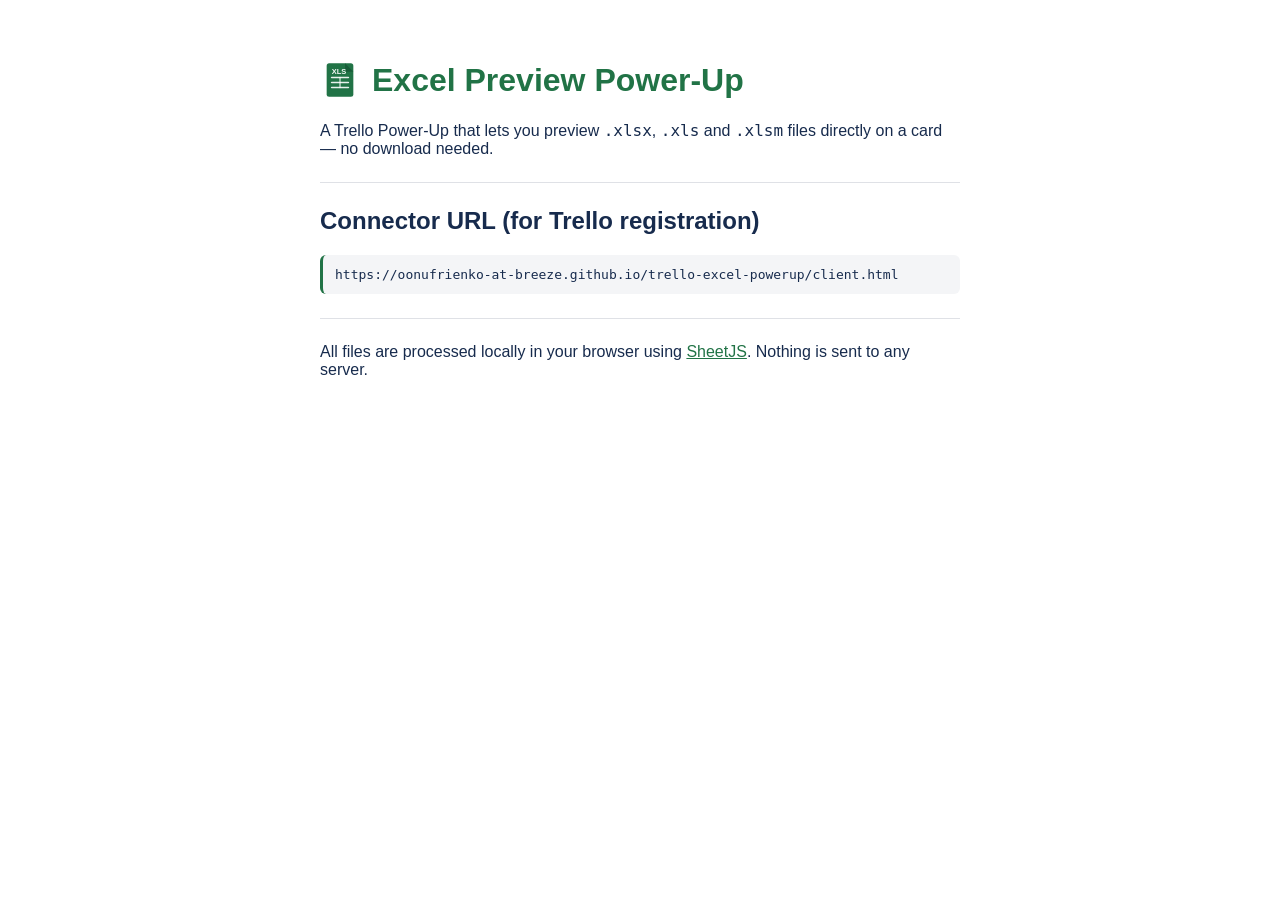
<file: index.html>
<!DOCTYPE html>
<html lang="en">
<head>
  <meta charset="UTF-8" />
  <title>Excel Preview Power-Up</title>
  <style>
    body { font-family: -apple-system, BlinkMacSystemFont, 'Segoe UI', Roboto, sans-serif;
           max-width: 640px; margin: 60px auto; padding: 0 24px; color: #172b4d; }
    h1   { color: #217346; display:flex; align-items:center; gap:12px; }
    pre  { background:#f4f5f7; padding:12px; border-radius:6px; font-size:13px;
           overflow:auto; border-left:3px solid #217346; }
    code { font-family: 'SFMono-Regular', Consolas, monospace; }
    a    { color: #217346; }
    hr   { border:none; border-top:1px solid #dfe1e6; margin:24px 0; }
  </style>
</head>
<body>
  <h1>
    <img src="icons/icon.svg" width="40" height="40" alt="" />
    Excel Preview Power-Up
  </h1>
  <p>A Trello Power-Up that lets you preview <code>.xlsx</code>, <code>.xls</code> and <code>.xlsm</code> files directly on a card — no download needed.</p>
  <hr />
  <h2>Connector URL (for Trello registration)</h2>
  <pre><code>https://oonufrienko-at-breeze.github.io/trello-excel-powerup/client.html</code></pre>
  <hr />
  <p>All files are processed locally in your browser using <a href="https://sheetjs.com/" target="_blank">SheetJS</a>. Nothing is sent to any server.</p>
</body>
</html>
</file>
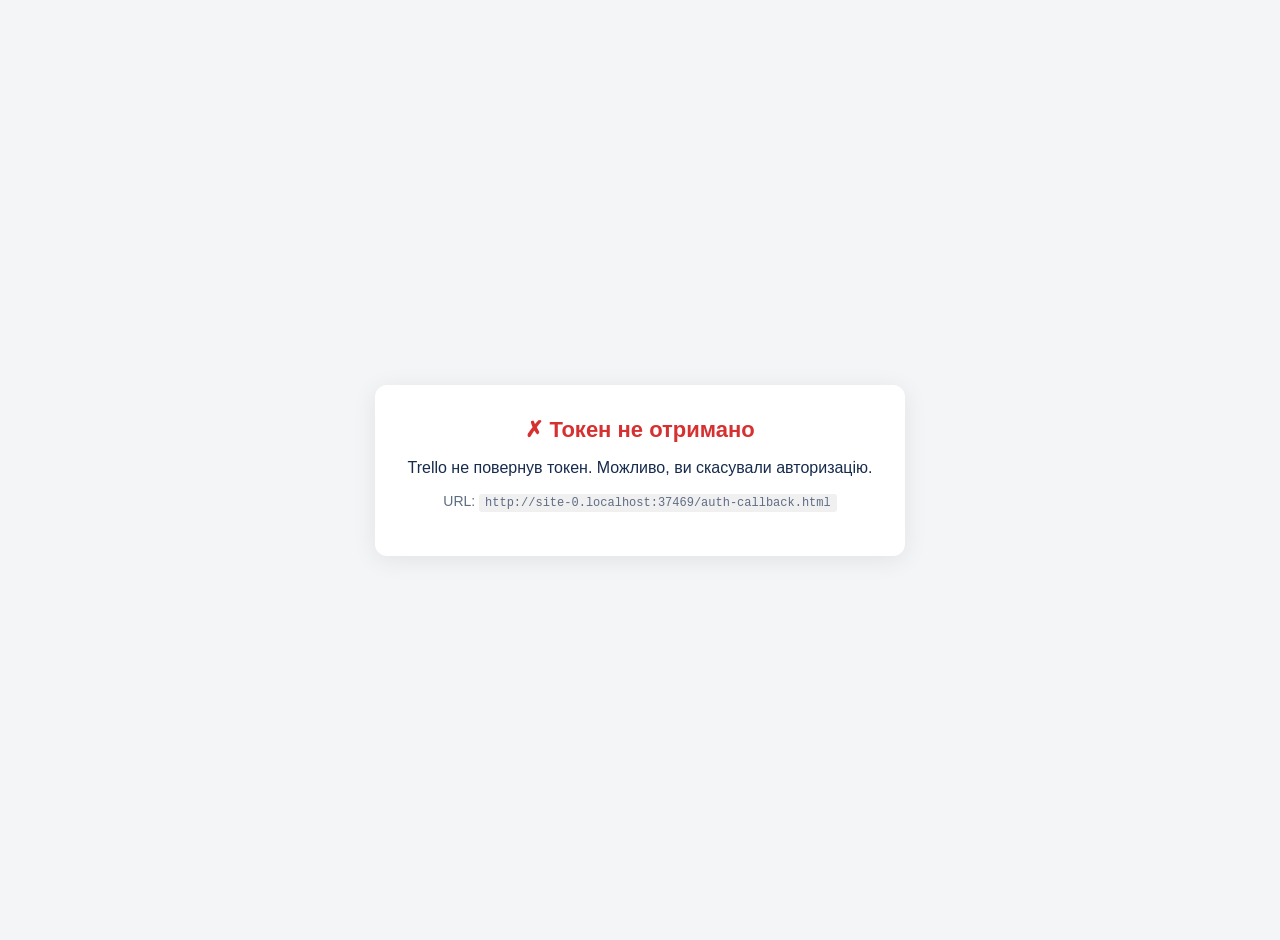
<file: auth-callback.html>
<!DOCTYPE html>
<html lang="uk">
<head>
<meta charset="UTF-8">
<title>Trello Auth — Excel Preview</title>
<style>
  body {
    font-family: -apple-system, BlinkMacSystemFont, "Segoe UI", Roboto, sans-serif;
    background: #f4f5f7;
    color: #172b4d;
    display: flex;
    align-items: center;
    justify-content: center;
    height: 100vh;
    margin: 0;
    text-align: center;
    padding: 20px;
  }
  .box {
    max-width: 480px;
    background: #fff;
    border-radius: 12px;
    padding: 32px;
    box-shadow: 0 4px 24px rgba(0,0,0,0.08);
  }
  h1 { color: #1D6F42; margin-top: 0; font-size: 22px; }
  .ok  { color: #1D6F42; }
  .err { color: #d63031; }
  code { background: #f0f0f0; padding: 2px 6px; border-radius: 3px; font-size: 12px; word-break: break-all; }
  .hint { color: #5e6c84; font-size: 14px; margin-top: 16px; }
</style>
</head>
<body>
<div class="box">
  <h1 id="title">Обробка авторизації...</h1>
  <p id="msg">Зачекайте секунду.</p>
  <p class="hint" id="hint"></p>
</div>
<script>
(function() {
  // Trello передає токен у URL fragment (hash) як "#token=..."
  var hash = window.location.hash || '';
  var token = '';
  // Trello-токени бувають різних форматів: довгий hex (40+) або
  // сучасний ATTA-префікс з буквами+цифрами (~64–80 чар)
  var m = hash.match(/[#&]token=([A-Za-z0-9_\-]+)/);
  if (m) token = m[1];

  var titleEl = document.getElementById('title');
  var msgEl   = document.getElementById('msg');
  var hintEl  = document.getElementById('hint');

  if (token) {
    var lsOk = false, lsErr = '';
    try {
      // Зберігаємо у localStorage (працює, якщо debug-сторінку відкривають напряму).
      // ВАЖЛИВО: всередині Trello iframe Chrome використовує partitioned storage,
      // тож цей localStorage НЕ читатиметься з section.html (інший partition).
      // Тому додатково передаємо токен назад через postMessage та через BroadcastChannel.
      localStorage.setItem('trelloExcelPreview_userToken', token);
      localStorage.setItem('trelloExcelPreview_userTokenAt', String(Date.now()));
      lsOk = true;
    } catch(e) { lsErr = e.message; }

    // 1) postMessage до opener (вкладка-відкривач — section iframe всередині Trello)
    try {
      if (window.opener && !window.opener.closed) {
        window.opener.postMessage({
          type: 'trelloExcelPreview:token',
          token: token,
          at: Date.now()
        }, '*');
      }
    } catch(_) {}

    // 2) BroadcastChannel — працює між вкладками одного origin (для debug-сторінки)
    try {
      var bc = new BroadcastChannel('trelloExcelPreview');
      bc.postMessage({ type: 'token', token: token, at: Date.now() });
      setTimeout(function() { try { bc.close(); } catch(_){} }, 500);
    } catch(_) {}

    titleEl.className = 'ok';
    titleEl.textContent = '✓ Авторизацію виконано';
    msgEl.innerHTML = 'Токен збережено. Поверніться на Trello-картку та натисніть кнопку <b>Excel Preview</b>.';
    hintEl.textContent = 'Цю вкладку можна закрити.' + (lsOk ? '' : ' (LS: ' + lsErr + ')');
    // Спробуємо самозакритися
    setTimeout(function() {
      try { window.close(); } catch(e) {}
    }, 1500);
  } else {
    titleEl.className = 'err';
    titleEl.textContent = '✗ Токен не отримано';
    msgEl.textContent = 'Trello не повернув токен. Можливо, ви скасували авторизацію.';
    hintEl.innerHTML = 'URL: <code>' + (window.location.href.slice(0, 200)) + '</code>';
  }
})();
</script>
</body>
</html>
</file>
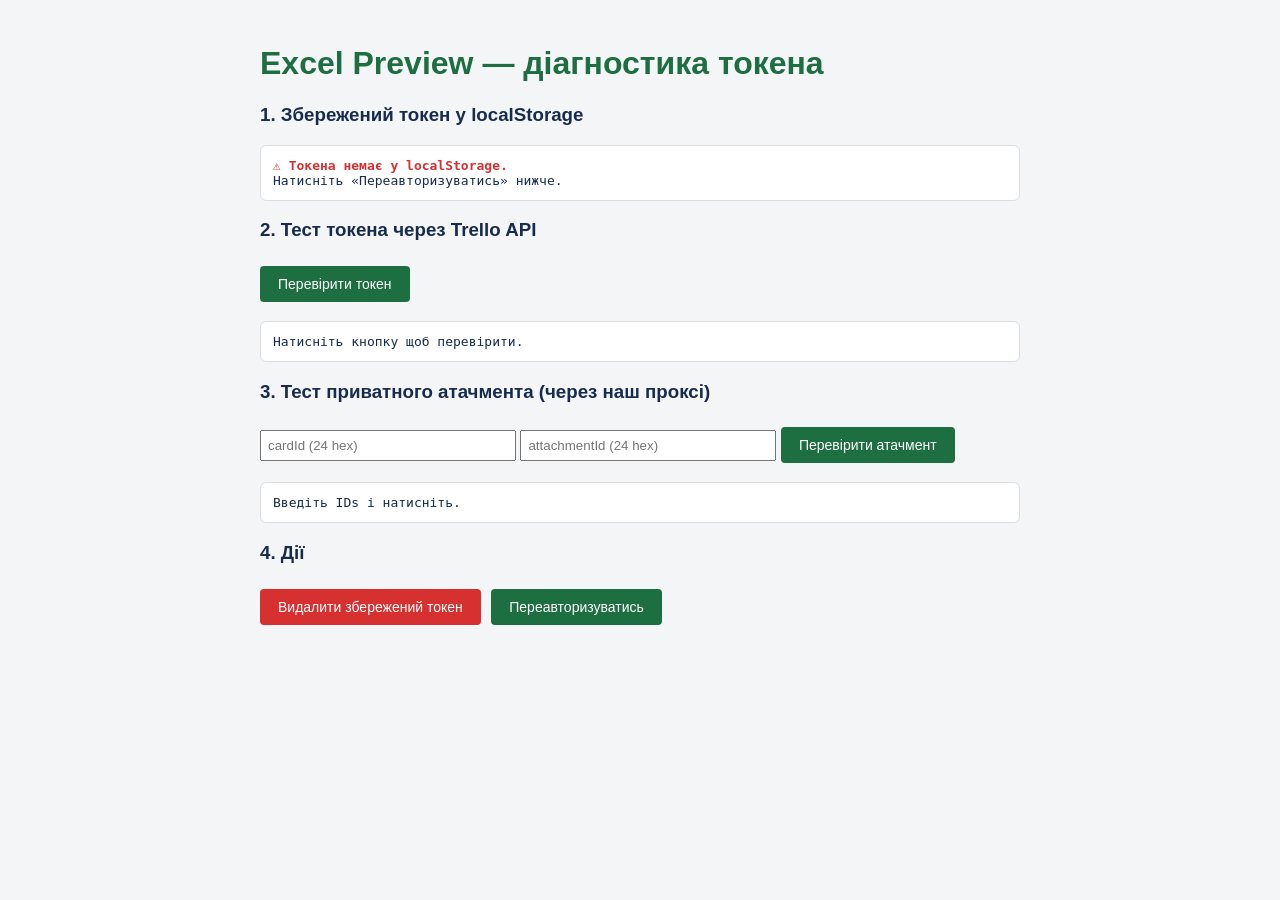
<file: debug-token.html>
<!DOCTYPE html>
<html lang="uk">
<head>
<meta charset="UTF-8">
<title>Debug Token — Excel Preview</title>
<style>
  body {
    font-family: -apple-system, BlinkMacSystemFont, "Segoe UI", Roboto, sans-serif;
    background: #f4f5f7;
    color: #172b4d;
    padding: 24px;
    max-width: 760px;
    margin: 0 auto;
  }
  h1 { color: #1D6F42; }
  pre {
    background: #fff;
    border: 1px solid #ddd;
    border-radius: 6px;
    padding: 12px;
    overflow-wrap: break-word;
    white-space: pre-wrap;
    font-size: 13px;
  }
  .ok { color: #1D6F42; font-weight: bold; }
  .err { color: #d63031; font-weight: bold; }
  button {
    background: #1D6F42;
    color: #fff;
    border: 0;
    padding: 10px 18px;
    border-radius: 4px;
    cursor: pointer;
    font-size: 14px;
    margin: 6px 6px 6px 0;
  }
  button.danger { background: #d63031; }
  button:disabled { opacity: 0.5; }
</style>
</head>
<body>
<h1>Excel Preview — діагностика токена</h1>

<h3>1. Збережений токен у localStorage</h3>
<pre id="token-info">Завантаження...</pre>

<h3>2. Тест токена через Trello API</h3>
<button id="btn-test">Перевірити токен</button>
<pre id="api-info">Натисніть кнопку щоб перевірити.</pre>

<h3>3. Тест приватного атачмента (через наш проксі)</h3>
<input id="card-id" placeholder="cardId (24 hex)" style="width:240px; padding:6px;">
<input id="att-id"  placeholder="attachmentId (24 hex)" style="width:240px; padding:6px;">
<button id="btn-attach">Перевірити атачмент</button>
<pre id="attach-info">Введіть IDs і натисніть.</pre>

<h3>4. Дії</h3>
<button id="btn-clear" class="danger">Видалити збережений токен</button>
<button id="btn-reauth">Переавторизуватись</button>

<script>
(function() {
  var TOKEN_LS_KEY = 'trelloExcelPreview_userToken';
  var PROXY = 'https://trello-excel-viewer.vercel.app';
  var BASE  = 'https://oonufrienko-at-breeze.github.io/trello-excel-powerup';

  // 1) Show token state
  var infoEl = document.getElementById('token-info');
  var token = '';
  try { token = localStorage.getItem(TOKEN_LS_KEY) || ''; } catch(e) {}
  if (!token) {
    infoEl.innerHTML = '<span class="err">⚠ Токена немає у localStorage.</span>\n' +
                       'Натисніть «Переавторизуватись» нижче.';
  } else {
    var atTime = '';
    try { atTime = new Date(parseInt(localStorage.getItem(TOKEN_LS_KEY + 'At'), 10)).toLocaleString('uk'); } catch(_) {}
    var validShape = /^[A-Za-z0-9_\-]{40,}$/.test(token);
    infoEl.innerHTML =
      'Токен: <code>' + token.slice(0, 12) + '…' + token.slice(-8) + '</code>\n' +
      'Довжина: ' + token.length + '\n' +
      'Збережено: ' + (atTime || 'невідомо') + '\n' +
      (validShape
        ? '<span class="ok">✓ Формат правильний (alphanumeric, ≥40 символів)</span>'
        : '<span class="err">⚠ Формат пошкоджений — ' + (token.length < 40 ? 'надто короткий' : 'містить недопустимі символи') + '. Натисніть «Видалити» нижче, потім «Переавторизуватись».</span>');
  }

  // 2) Test Trello API directly
  document.getElementById('btn-test').addEventListener('click', function() {
    var apiEl = document.getElementById('api-info');
    if (!token) { apiEl.innerHTML = '<span class="err">Немає токена для тесту.</span>'; return; }
    apiEl.textContent = 'Запит до api.trello.com/1/members/me...';
    fetch(PROXY + '/api/config').then(function(r) { return r.json(); }).then(function(cfg) {
      var key = cfg.appKey;
      return fetch('https://api.trello.com/1/members/me?key=' + encodeURIComponent(key) +
                   '&token=' + encodeURIComponent(token)).then(function(r) {
        return r.text().then(function(body) {
          var pretty = '';
          try { pretty = JSON.stringify(JSON.parse(body), null, 2); } catch(_) { pretty = body; }
          apiEl.innerHTML = (r.ok
            ? '<span class="ok">✓ HTTP ' + r.status + ' — токен валідний</span>\n'
            : '<span class="err">✗ HTTP ' + r.status + ' — токен НЕ працює</span>\n') +
            'Body: ' + pretty.slice(0, 500);
        });
      });
    }).catch(function(e) {
      apiEl.innerHTML = '<span class="err">✗ Помилка fetch: ' + e.message + '</span>';
    });
  });

  // 3) Test attachment via proxy
  document.getElementById('btn-attach').addEventListener('click', function() {
    var cardId = document.getElementById('card-id').value.trim();
    var attId  = document.getElementById('att-id').value.trim();
    var el = document.getElementById('attach-info');
    if (!/^[a-f0-9]{24}$/i.test(cardId) || !/^[a-f0-9]{24}$/i.test(attId)) {
      el.innerHTML = '<span class="err">IDs мають бути 24-символьні hex.</span>';
      return;
    }
    if (!token) { el.innerHTML = '<span class="err">Немає токена.</span>'; return; }
    el.textContent = 'Запит до проксі...';
    var url = PROXY + '/api/attachment?cardId=' + cardId + '&attachmentId=' + attId +
              '&token=' + encodeURIComponent(token);
    fetch(url).then(function(r) {
      return r.text().then(function(body) {
        var pretty = body.slice(0, 500);
        try { pretty = JSON.stringify(JSON.parse(body), null, 2); } catch(_) {}
        var status = r.status;
        var contentType = r.headers.get('content-type') || '';
        el.innerHTML = (r.ok
          ? '<span class="ok">✓ HTTP ' + status + ' (' + contentType + ') — атачмент доступний</span>\n'
          : '<span class="err">✗ HTTP ' + status + '</span>\n') +
          'Body (перші 500 байт): ' + pretty.slice(0, 500);
      });
    }).catch(function(e) {
      el.innerHTML = '<span class="err">✗ Помилка: ' + e.message + '</span>';
    });
  });

  // 4) Clear token
  document.getElementById('btn-clear').addEventListener('click', function() {
    try { localStorage.removeItem(TOKEN_LS_KEY); localStorage.removeItem(TOKEN_LS_KEY + 'At'); } catch(_) {}
    location.reload();
  });

  // 5) Reauth via direct Trello link
  document.getElementById('btn-reauth').addEventListener('click', function() {
    fetch(PROXY + '/api/config').then(function(r) { return r.json(); }).then(function(cfg) {
      var url = 'https://trello.com/1/authorize' +
                '?expiration=never&scope=read&response_type=token' +
                '&name=' + encodeURIComponent('Excel Preview') +
                '&key=' + encodeURIComponent(cfg.appKey) +
                '&return_url=' + encodeURIComponent(BASE + '/auth-callback.html') +
                '&callback_method=fragment';
      window.open(url, '_blank');
    });
  });
})();
</script>
</body>
</html>
</file>
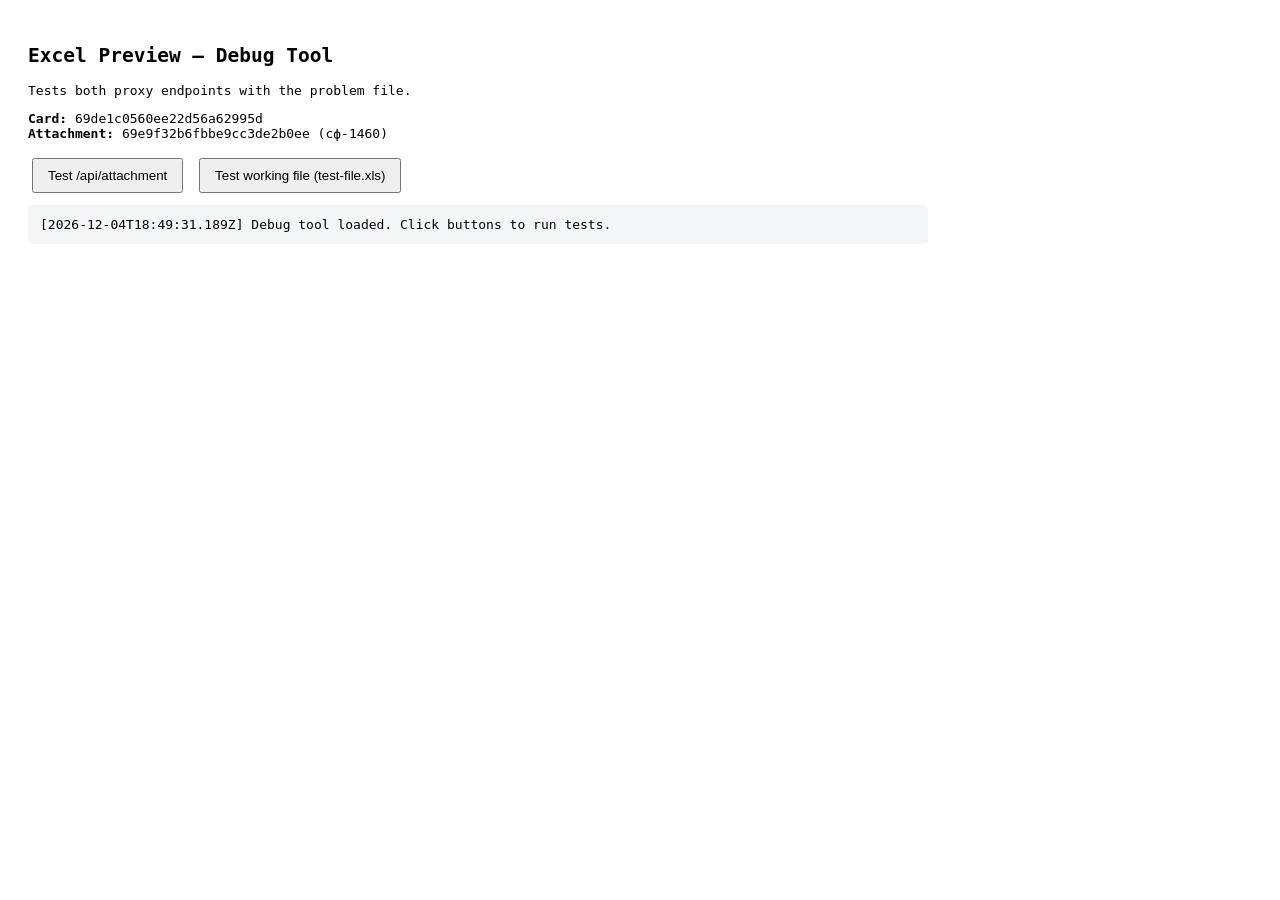
<file: debug.html>
<!DOCTYPE html>
<html>
<head>
  <title>Excel Preview Debug</title>
  <style>
    body { font-family: monospace; padding: 20px; max-width: 900px; }
    .log { background: #f4f5f7; padding: 12px; margin: 8px 0; border-radius: 4px; white-space: pre-wrap; word-break: break-all; }
    .ok { background: #e3fcef; }
    .err { background: #ffebe6; color: #c9372c; }
    button { padding: 8px 14px; margin: 4px; cursor: pointer; }
  </style>
</head>
<body>
  <h2>Excel Preview — Debug Tool</h2>
  <p>Tests both proxy endpoints with the problem file.</p>
  <p><b>Card:</b> 69de1c0560ee22d56a62995d<br><b>Attachment:</b> 69e9f32b6fbbe9cc3de2b0ee (сф-1460)</p>

  <button onclick="testAttachment()">Test /api/attachment</button>
  <button onclick="testWorking()">Test working file (test-file.xls)</button>

  <div id="out"></div>

  <script>
    var PROXY = 'https://trello-excel-viewer.vercel.app';
    var CARD = '69de1c0560ee22d56a62995d';
    var BROKEN = '69e9f32b6fbbe9cc3de2b0ee';
    var WORKING = '69de1c386946559860eb545d';

    function log(msg, cls) {
      var out = document.getElementById('out');
      var d = document.createElement('div');
      d.className = 'log ' + (cls || '');
      d.textContent = '[' + new Date().toISOString() + '] ' + msg;
      out.insertBefore(d, out.firstChild);
    }

    function test(attId, name) {
      log('→ Starting: ' + name + ' (id=' + attId + ')');
      var url = PROXY + '/api/attachment?cardId=' + CARD + '&attachmentId=' + attId;
      var t0 = Date.now();
      var xhr = new XMLHttpRequest();
      xhr.open('GET', url, true);
      xhr.responseType = 'arraybuffer';
      xhr.timeout = 45000;
      xhr.onload = function() {
        var dt = Date.now() - t0;
        if (xhr.status === 200) {
          log('✓ OK: ' + name + ' returned ' + xhr.response.byteLength + ' bytes in ' + dt + 'ms', 'ok');
        } else {
          var body = 'unparseable';
          try {
            body = new TextDecoder('utf-8').decode(new Uint8Array(xhr.response));
          } catch(e) {}
          log('✗ HTTP ' + xhr.status + ' in ' + dt + 'ms: ' + body, 'err');
        }
      };
      xhr.onerror = function() {
        log('✗ Network error for ' + name + ' after ' + (Date.now() - t0) + 'ms', 'err');
      };
      xhr.ontimeout = function() {
        log('✗ Timeout (45s) for ' + name, 'err');
      };
      xhr.send();
    }

    function testAttachment() { test(BROKEN, 'broken file (сф-1460)'); }
    function testWorking()    { test(WORKING, 'working file (test-file.xls)'); }

    log('Debug tool loaded. Click buttons to run tests.');
  </script>
</body>
</html>
</file>
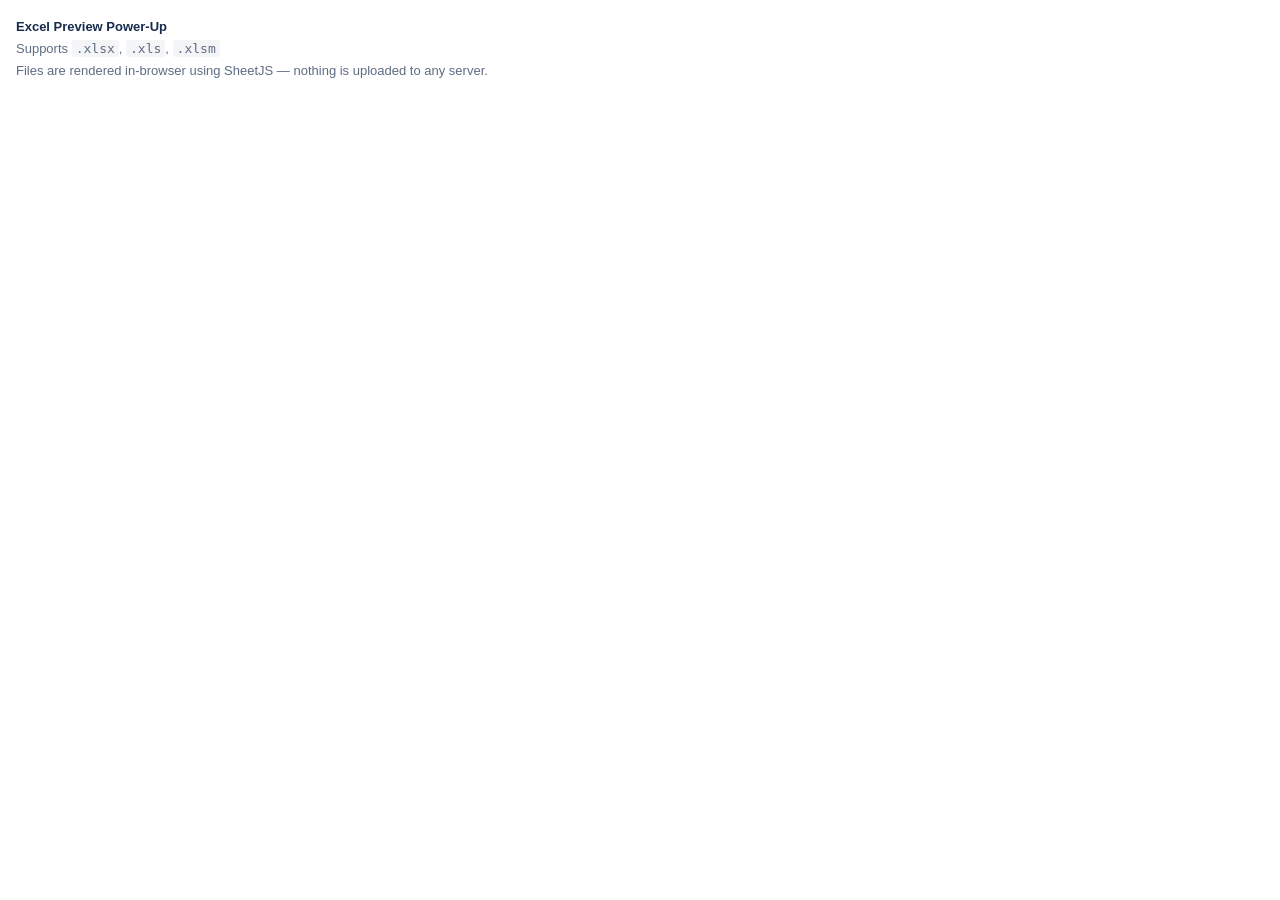
<file: settings.html>
<!DOCTYPE html>
<html lang="en">
<head>
  <meta charset="UTF-8" />
  <meta name="viewport" content="width=device-width, initial-scale=1.0" />
  <title>Excel Preview Settings</title>
  <link rel="stylesheet" href="styles.css" />
  <script src="https://p.trellocdn.com/power-up.min.js"></script>
</head>
<body class="settings-body">
  <p class="settings-info">
    <strong>Excel Preview Power-Up</strong><br />
    Supports <code>.xlsx</code>, <code>.xls</code>, <code>.xlsm</code><br />
    Files are rendered in-browser using SheetJS — nothing is uploaded to any server.
  </p>
  <script>
    TrelloPowerUp.iframe();
  </script>
</body>
</html>
</file>
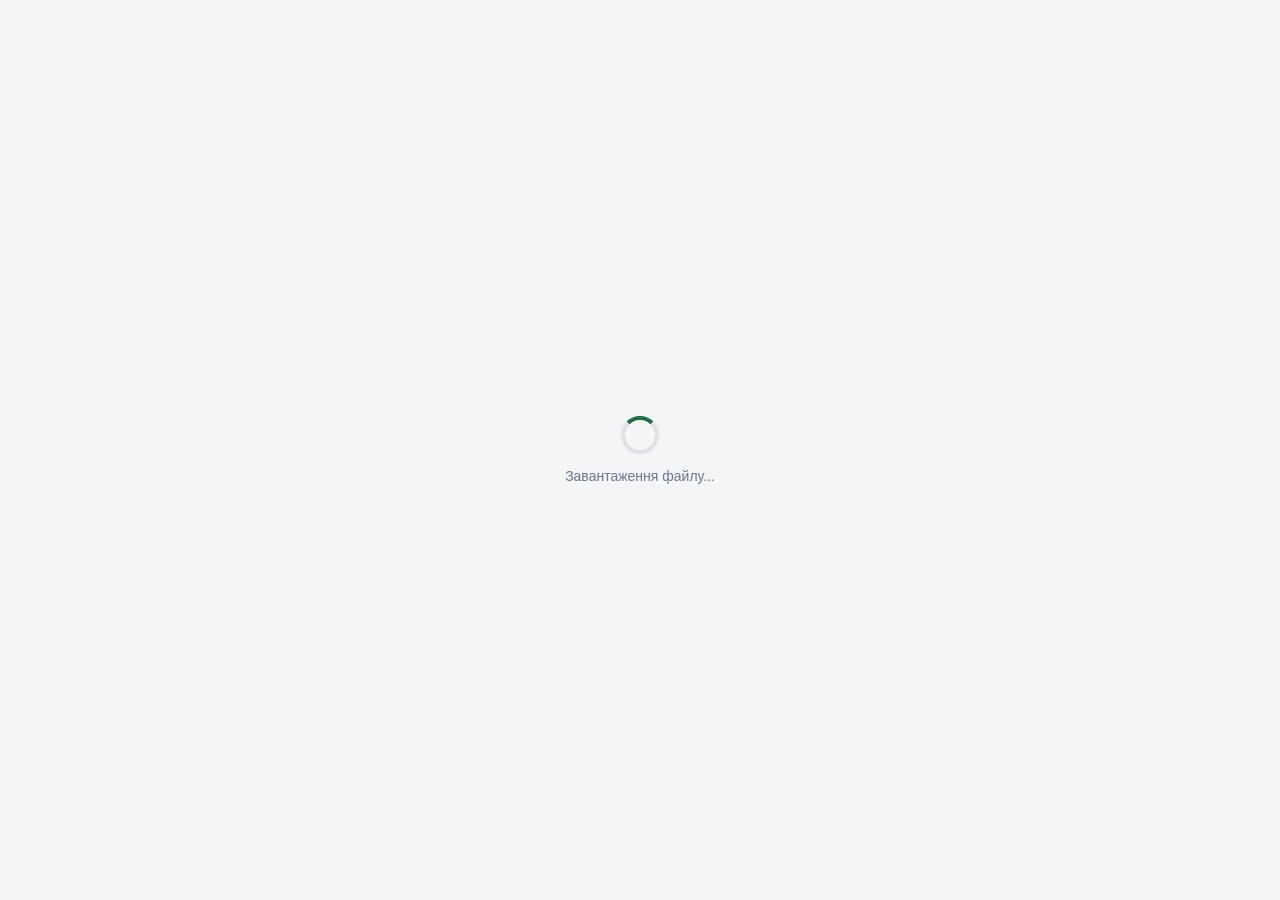
<file: viewer.html>
<!DOCTYPE html>
<html>
<head>
  <meta charset="utf-8">
  <title>Excel Preview</title>
  <script src="https://p.trellocdn.com/power-up.min.js"></script>
  <script src="https://cdn.sheetjs.com/xlsx-0.20.3/package/dist/xlsx.full.min.js"></script>
  <style>
    *, *::before, *::after { box-sizing: border-box; }

    /* Theme tokens — driven by Trello's data-color-mode attribute on <html>. */
    html[data-color-mode="light"], html:not([data-color-mode]) {
      --xp-bg:           #f4f5f7;
      --xp-toolbar-bg:   #ffffff;
      --xp-toolbar-bdr:  #dfe1e6;
      --xp-text:         #172b4d;
      --xp-text-subtle:  #6b778c;
      --xp-tab-bg:       #f0f1f4;
      --xp-tab-bdr:      #dfe1e6;
      --xp-tab-hover:    #e4e6ea;
      --xp-tab-text:     #5e6c84;
      --xp-cell-bg:      #ffffff;
      --xp-cell-bg-alt:  #fafbfc;
      --xp-cell-bg-hov:  #e8f5e9;
      --xp-cell-bdr:     #f0f1f4;
      --xp-shadow:       0 1px 3px rgba(0,0,0,.08);
    }
    html[data-color-mode="dark"] {
      --xp-bg:           #1d2125;
      --xp-toolbar-bg:   #22272b;
      --xp-toolbar-bdr:  #2c333a;
      --xp-text:         #b6c2cf;
      --xp-text-subtle:  #8c9bab;
      --xp-tab-bg:       #2c333a;
      --xp-tab-bdr:      #38414a;
      --xp-tab-hover:    #38414a;
      --xp-tab-text:     #b6c2cf;
      --xp-cell-bg:      #22272b;
      --xp-cell-bg-alt:  #1d2125;
      --xp-cell-bg-hov:  rgba(29,111,66,0.18);
      --xp-cell-bdr:     #2c333a;
      --xp-shadow:       0 1px 3px rgba(0,0,0,.4);
    }

    html, body { margin: 0; padding: 0; height: 100%; overflow: hidden;
      font-family: -apple-system, BlinkMacSystemFont, 'Segoe UI', Roboto, 'Helvetica Neue', sans-serif;
      background: var(--xp-bg);
      color: var(--xp-text);
    }

    .app { display: flex; flex-direction: column; height: 100%; }

    /* Toolbar */
    .toolbar {
      display: flex; align-items: center; gap: 10px; flex-shrink: 0;
      padding: 9px 14px; background: var(--xp-toolbar-bg);
      border-bottom: 1px solid var(--xp-toolbar-bdr); min-height: 46px;
    }
    .file-info { display: flex; align-items: center; gap: 8px; margin-right: auto; min-width: 0; }
    .file-icon { width: 22px; height: 22px; flex-shrink: 0; }
    .file-name { font-size: 14px; font-weight: 600; color: var(--xp-text); overflow: hidden; text-overflow: ellipsis; white-space: nowrap; }
    .file-size { font-size: 12px; color: var(--xp-text-subtle); flex-shrink: 0; }

    /* Sheet tabs */
    .sheet-tabs { display: flex; gap: 4px; flex-wrap: wrap; flex-shrink: 0; }
    .tab {
      padding: 4px 13px;
      background: var(--xp-tab-bg);
      border: 1px solid var(--xp-tab-bdr);
      border-radius: 3px; font-size: 12px;
      color: var(--xp-tab-text); cursor: pointer;
      transition: all 0.12s; white-space: nowrap;
    }
    .tab:hover { background: var(--xp-tab-hover); }
    .tab.active { background: #1D6F42; color: #fff; border-color: #1D6F42; }

    /* Table */
    .table-wrap { flex: 1; overflow: auto; padding: 12px; -webkit-overflow-scrolling: touch; }
    #sheet-output table {
      border-collapse: collapse; background: var(--xp-cell-bg); min-width: 100%;
      box-shadow: var(--xp-shadow); font-size: 13px;
      /* Make sure the user can select & copy text from cells */
      user-select: text; -webkit-user-select: text; -moz-user-select: text;
    }
    #sheet-output tr:first-child td,
    #sheet-output th {
      background: #1D6F42; color: #fff; font-weight: 600;
      padding: 8px 12px; white-space: nowrap; position: sticky; top: 0; z-index: 2;
    }
    /* Cells: allow normal text wrapping so long invoice strings stay visible.
       Hard cap width so a single huge cell can't blow up the layout, but allow wrapping. */
    #sheet-output td {
      padding: 6px 12px;
      color: var(--xp-text);
      border-bottom: 1px solid var(--xp-cell-bdr);
      white-space: pre-wrap; word-break: break-word;
      max-width: 600px; vertical-align: top;
      user-select: text; -webkit-user-select: text;
    }
    #sheet-output tr:nth-child(even) td { background: var(--xp-cell-bg-alt); }
    #sheet-output tr:hover td { background: var(--xp-cell-bg-hov); }
    #sheet-output tr:first-child:hover td { background: #1D6F42; color: #fff; }

    /* States */
    .state { display: flex; flex-direction: column; align-items: center; justify-content: center; height: 100%; gap: 14px; padding: 24px; }
    .spinner { width: 38px; height: 38px; border: 4px solid var(--xp-toolbar-bdr); border-top-color: #1D6F42; border-radius: 50%; animation: spin .8s linear infinite; }
    @keyframes spin { to { transform: rotate(360deg); } }
    .state-text { font-size: 14px; color: var(--xp-text-subtle); text-align: center; }
    .err-icon { font-size: 44px; }
    .err-msg { font-size: 14px; color: #de350b; text-align: center; max-width: 500px; }
    .err-hint { font-size: 12px; color: var(--xp-text-subtle); text-align: center; max-width: 500px; }
    .btn { padding: 7px 16px; background: #1D6F42; color: #fff; border: none; border-radius: 3px; font-size: 13px; font-weight: 600; cursor: pointer; }
    .btn:hover { background: #165a36; }
  </style>
</head>
<body>
<div class="app">
  <!-- Loading -->
  <div id="s-loading" class="state">
    <div class="spinner"></div>
    <div class="state-text" id="loading-msg">Завантаження файлу...</div>
  </div>

  <!-- Error -->
  <div id="s-error" class="state" style="display:none">
    <div class="err-icon">⚠️</div>
    <div class="err-msg" id="err-msg"></div>
    <div class="err-hint" id="err-hint"></div>
    <button class="btn" onclick="loadFile()">Спробувати знову</button>
  </div>

  <!-- Content -->
  <div id="s-content" style="display:none; flex:1; min-height:0; flex-direction:column;">
    <div class="toolbar">
      <div class="file-info">
        <svg class="file-icon" viewBox="0 0 24 24" fill="#1D6F42">
          <path d="M14 2H6a2 2 0 0 0-2 2v16a2 2 0 0 0 2 2h12a2 2 0 0 0 2-2V8l-6-6z"/>
          <path d="M14 2v6h6" fill="#a5d6a7"/>
        </svg>
        <span class="file-name" id="fname"></span>
        <span class="file-size" id="fsize"></span>
      </div>
      <div class="sheet-tabs" id="tabs"></div>
    </div>
    <div class="table-wrap">
      <div id="sheet-output"></div>
    </div>
  </div>
</div>

<script>
(function() {
  var t = TrelloPowerUp.iframe({ appName: 'Excel Preview' });
  var wb = null;

  function show(id) {
    ['s-loading','s-error','s-content'].forEach(function(s) {
      var el = document.getElementById(s);
      el.style.display = (s === id) ? 'flex' : 'none';
    });
  }

  function setLoading(msg) {
    show('s-loading');
    document.getElementById('loading-msg').textContent = msg || 'Завантаження...';
  }

  function setError(msg, hint) {
    show('s-error');
    document.getElementById('err-msg').textContent = msg || 'Помилка';
    document.getElementById('err-hint').textContent = hint || '';
  }

  function fmtBytes(b) {
    if (!b) return '';
    if (b < 1024) return b + ' B';
    if (b < 1048576) return (b/1024).toFixed(1) + ' KB';
    return (b/1048576).toFixed(1) + ' MB';
  }

  function renderSheet(name) {
    var ws = wb.Sheets[name];
    var out = document.getElementById('sheet-output');
    // Render in a microtask so the spinner/UI gets a chance to repaint before we block.
    out.innerHTML = '<div style="padding:24px;color:#5e6c84;font-size:13px">Рендеримо аркуш &laquo;' + name + '&raquo;...</div>';
    document.querySelectorAll('#tabs .tab').forEach(function(tab) {
      tab.classList.toggle('active', tab.dataset.sheet === name);
    });
    setTimeout(function() {
      try {
        out.innerHTML = XLSX.utils.sheet_to_html(ws, { editable: false });
      } catch(e) {
        out.innerHTML = '<div style="padding:24px;color:#de350b;font-size:13px">Не вдалося відрендерити аркуш: ' + (e.message || e) + '</div>';
      }
    }, 0);
  }

  function buildTabs() {
    var container = document.getElementById('tabs');
    container.innerHTML = '';
    wb.SheetNames.forEach(function(n) {
      var tab = document.createElement('div');
      tab.className = 'tab';
      tab.dataset.sheet = n;
      tab.textContent = n;
      tab.addEventListener('click', function() { renderSheet(n); });
      container.appendChild(tab);
    });
  }

  // ── Fetch file via server-side attachment endpoint ──
  // We pass `fallbackUrl=<att.url>` so the server can bypass the
  // api.trello.com metadata call entirely if the user's Power-Up token
  // is missing or lacks the `read` scope (the "missing scopes" 401).
  function fetchAttachment(cardId, attachmentId, token, proxy, fallbackUrl) {
    return new Promise(function(resolve, reject) {
      var url = proxy + '/api/attachment' +
                '?cardId=' + encodeURIComponent(cardId) +
                '&attachmentId=' + encodeURIComponent(attachmentId) +
                (token ? '&token=' + encodeURIComponent(token) : '') +
                (fallbackUrl ? '&fallbackUrl=' + encodeURIComponent(fallbackUrl) : '');

      var xhr = new XMLHttpRequest();
      xhr.open('GET', url, true);
      xhr.responseType = 'arraybuffer';
      xhr.timeout = 45000;

      xhr.onload = function() {
        if (xhr.status === 200) { resolve(xhr.response); return; }
        var errMsg = 'HTTP ' + xhr.status;
        var status = xhr.status;
        try {
          var body = new TextDecoder('utf-8').decode(new Uint8Array(xhr.response));
          var parsed = JSON.parse(body);
          if (parsed.error) errMsg = parsed.error;
          if (parsed.details) errMsg += ' (' + parsed.details + ')';
        } catch(e) {}
        var err = new Error(errMsg);
        err.status = status;
        reject(err);
      };
      xhr.onerror   = function() { reject(new Error('Мережева помилка')); };
      xhr.ontimeout = function() { reject(new Error('Таймаут 45с')); };
      xhr.send();
    });
  }

  // ── Legacy fallback: fetch via generic URL proxy ──
  function fetchViaUrlProxy(attUrl, token, proxy) {
    return new Promise(function(resolve, reject) {
      var url = proxy + '/api/proxy?url=' + encodeURIComponent(attUrl);
      if (token) url += '&token=' + encodeURIComponent(token);

      var xhr = new XMLHttpRequest();
      xhr.open('GET', url, true);
      xhr.responseType = 'arraybuffer';
      xhr.timeout = 45000;

      xhr.onload = function() {
        if (xhr.status === 200) { resolve(xhr.response); return; }
        var errMsg = 'HTTP ' + xhr.status;
        try {
          var body = new TextDecoder('utf-8').decode(new Uint8Array(xhr.response));
          var parsed = JSON.parse(body);
          if (parsed.error) errMsg = parsed.error;
        } catch(e) {}
        reject(new Error(errMsg));
      };
      xhr.onerror   = function() { reject(new Error('Мережева помилка')); };
      xhr.ontimeout = function() { reject(new Error('Таймаут 45с')); };
      xhr.send();
    });
  }

  window.loadFile = function loadFile() {
    var attUrl  = t.arg('url');
    var attName = t.arg('name') || 'Excel файл';
    var attId   = t.arg('id') || '';
    var cardId  = t.arg('cardId') || '';
    var token   = t.arg('token') || '';
    var proxy   = t.arg('proxy') || 'https://trello-excel-viewer.vercel.app';

    document.getElementById('fname').textContent = attName;
    // Debug: покажемо який саме токен прийшов (безпечно — тільки довжина+перші символи)
    var tokenInfo = token 
      ? ('len=' + token.length + ' starts="' + token.slice(0,6) + '" ends="' + token.slice(-4) + '"')
      : 'EMPTY';
    console.log('[Excel Preview] viewer received token:', tokenInfo);
    console.log('[Excel Preview] viewer args:', { cardId: cardId, attId: attId, hasUrl: !!attUrl });
    setLoading('Завантаження ' + attName + '...');

    var fetchPromise;
    if (cardId && attId) {
      // Primary path: server fetches metadata via api.trello.com, then
      // streams the binary. We also pass attUrl as fallbackUrl so the
      // server can degrade gracefully if Trello returns 401/403
      // (e.g. token missing/expired or no `read` scope).
      fetchPromise = fetchAttachment(cardId, attId, token, proxy, attUrl)
        .catch(function(err) {
          // Final safety net: if the attachment endpoint still rejected
          // with an auth failure AND we have a direct URL, retry through
          // the generic URL proxy.
          if (attUrl && (err.status === 401 || err.status === 403)) {
            console.warn('[Excel Preview] attachment endpoint 401/403, falling back to URL proxy');
            return fetchViaUrlProxy(attUrl, token, proxy);
          }
          throw err;
        });
    } else if (attUrl) {
      fetchPromise = fetchViaUrlProxy(attUrl, token, proxy);
    } else {
      setError('Не вистачає даних про файл.', 'Закрийте та відкрийте preview знову.');
      return;
    }

    // Safety net: show error after 50s if still loading
    var safetyTimer = setTimeout(function() {
      var loading = document.getElementById('s-loading');
      if (loading && loading.style.display !== 'none') {
        setError('Таймаут', 'Завантаження триває надто довго. Спробуйте ще раз.');
      }
    }, 50000);

    fetchPromise.then(function(buffer) {
      clearTimeout(safetyTimer);
      setLoading('Читаємо файл...');
      // Yield to the browser so the spinner repaints before XLSX.read() blocks main thread.
      setTimeout(function() {
        try {
          var data = new Uint8Array(buffer);
          document.getElementById('fsize').textContent = fmtBytes(data.byteLength);
          wb = XLSX.read(data, { type: 'array' });
          if (!wb.SheetNames || !wb.SheetNames.length) {
            setError('Файл не містить аркушів.', 'Можливо, файл пошкоджений.');
            return;
          }
          buildTabs();
          show('s-content');
          renderSheet(wb.SheetNames[0]);
        } catch(e) {
          setError('Не вдалося прочитати файл.', e.message);
        }
      }, 30);
    }).catch(function(err) {
      clearTimeout(safetyTimer);
      var msg = (err && err.message) ? err.message : 'Невідома помилка';
      // Додаюмо debug-інфо про токен, щоб видно було без DevTools.
      setError('Помилка завантаження', msg + ' [token: ' + tokenInfo + ']');
    });
  };

  loadFile();
})();
</script>
</body>
</html>
</file>
<file: styles.css>
/* =============================================================
   Excel Preview Power-Up — styles.css
   ============================================================= */

/* ── Reset & base ── */
*, *::before, *::after { box-sizing: border-box; margin: 0; padding: 0; }

body {
  font-family: -apple-system, BlinkMacSystemFont, 'Segoe UI', Roboto, sans-serif;
  font-size: 13px;
  color: #172b4d;
  background: #fff;
}

/* ═══════════════════════════════════════════════════════════
   VIEWER
═══════════════════════════════════════════════════════════ */
.viewer-body {
  display: flex;
  flex-direction: column;
  height: 100vh;
  overflow: hidden;
  background: #f4f5f7;
}

/* ── Header ── */
.viewer-header {
  display: flex;
  align-items: center;
  justify-content: space-between;
  gap: 8px;
  padding: 0 16px;
  height: 48px;
  background: #217346;
  color: #fff;
  flex-shrink: 0;
  box-shadow: 0 2px 4px rgba(0,0,0,.18);
}

.file-name {
  font-size: 14px;
  font-weight: 600;
  white-space: nowrap;
  overflow: hidden;
  text-overflow: ellipsis;
  max-width: 320px;
}

.header-right {
  display: flex;
  align-items: center;
  gap: 8px;
  flex-shrink: 0;
}

/* ── Sheet tabs ── */
.sheet-tabs {
  display: flex;
  gap: 4px;
  overflow-x: auto;
  max-width: 480px;
}

.sheet-tabs::-webkit-scrollbar { height: 3px; }
.sheet-tabs::-webkit-scrollbar-thumb { background: rgba(255,255,255,.4); border-radius: 2px; }

.tab-btn {
  padding: 4px 10px;
  border: 1px solid rgba(255,255,255,.4);
  border-radius: 4px;
  background: transparent;
  color: rgba(255,255,255,.85);
  font-size: 12px;
  cursor: pointer;
  white-space: nowrap;
  transition: background .15s, color .15s;
}
.tab-btn:hover  { background: rgba(255,255,255,.15); color: #fff; }
.tab-btn.active { background: rgba(255,255,255,.25); color: #fff; border-color: #fff; font-weight: 600; }

/* ── Close button ── */
.close-btn {
  width: 32px;
  height: 32px;
  border: none;
  border-radius: 4px;
  background: transparent;
  color: rgba(255,255,255,.85);
  font-size: 16px;
  cursor: pointer;
  display: flex;
  align-items: center;
  justify-content: center;
  transition: background .15s, color .15s;
  flex-shrink: 0;
}
.close-btn:hover { background: rgba(255,255,255,.2); color: #fff; }

/* ── Main area ── */
.viewer-main {
  flex: 1;
  overflow: hidden;
  position: relative;
}

/* ── State boxes (loading / error) ── */
.state-box {
  position: absolute;
  inset: 0;
  display: flex;
  flex-direction: column;
  align-items: center;
  justify-content: center;
  gap: 12px;
  color: #5e6c84;
}

.hidden { display: none !important; }

/* Spinner */
.spinner {
  width: 36px;
  height: 36px;
  border: 3px solid #dfe1e6;
  border-top-color: #217346;
  border-radius: 50%;
  animation: spin .7s linear infinite;
}
@keyframes spin { to { transform: rotate(360deg); } }

.error-icon { font-size: 32px; }

.retry-btn {
  padding: 6px 16px;
  border: 1px solid #217346;
  border-radius: 4px;
  background: #217346;
  color: #fff;
  font-size: 13px;
  cursor: pointer;
}
.retry-btn:hover { background: #1a5c38; }

/* ── Table wrapper ── */
.table-wrapper {
  position: absolute;
  inset: 0;
  overflow: auto;
  background: #fff;
}

.table-wrapper::-webkit-scrollbar { width: 8px; height: 8px; }
.table-wrapper::-webkit-scrollbar-thumb { background: #c1c7d0; border-radius: 4px; }
.table-wrapper::-webkit-scrollbar-track { background: #f4f5f7; }

.table-container {
  min-width: max-content;
}

/* ── Excel table ── */
.excel-table {
  border-collapse: collapse;
  font-size: 12px;
  line-height: 1.4;
  white-space: nowrap;
}

.excel-table td,
.excel-table th {
  border: 1px solid #dfe1e6;
  padding: 4px 8px;
  min-width: 60px;
  max-width: 300px;
  overflow: hidden;
  text-overflow: ellipsis;
  vertical-align: middle;
}

.excel-table tr:nth-child(even) td { background: #f8f9fa; }
.excel-table tr:hover td { background: #e8f4ec; }

/* First row as header style */
.excel-table tr:first-child td {
  background: #217346;
  color: #fff;
  font-weight: 600;
  position: sticky;
  top: 0;
  z-index: 2;
}

/* ── SheetJS-generated table overrides ── */
table#excel-table { width: auto; }

/* =============================================================
   PICKER
============================================================= */
.picker-body { padding: 8px 0; }

.file-list { list-style: none; }

.file-item { border-bottom: 1px solid #f4f5f7; }
.file-item:last-child { border-bottom: none; }

.file-btn {
  width: 100%;
  padding: 10px 16px;
  text-align: left;
  background: none;
  border: none;
  cursor: pointer;
  font-size: 13px;
  color: #172b4d;
  transition: background .12s;
  white-space: nowrap;
  overflow: hidden;
  text-overflow: ellipsis;
}
.file-btn:hover { background: #f4f5f7; color: #0079bf; }

/* =============================================================
   SECTION (attachment-sections)
============================================================= */
.section-body { padding: 4px 0; }

.section-row {
  display: flex;
  align-items: center;
  gap: 8px;
  padding: 8px 16px;
  border-bottom: 1px solid #f4f5f7;
}
.section-row:last-child { border-bottom: none; }

.section-icon { width: 20px; height: 20px; flex-shrink: 0; }

.section-name {
  flex: 1;
  overflow: hidden;
  text-overflow: ellipsis;
  white-space: nowrap;
  font-size: 13px;
}

.section-preview-btn {
  padding: 4px 10px;
  border: 1px solid #217346;
  border-radius: 4px;
  background: #217346;
  color: #fff;
  font-size: 12px;
  cursor: pointer;
  flex-shrink: 0;
  transition: background .12s;
}
.section-preview-btn:hover { background: #1a5c38; }

/* =============================================================
   SETTINGS
============================================================= */
.settings-body { padding: 16px; }

.settings-info {
  line-height: 1.7;
  color: #5e6c84;
  font-size: 13px;
}
.settings-info strong { color: #172b4d; }
.settings-info code {
  background: #f4f5f7;
  padding: 1px 4px;
  border-radius: 3px;
  font-family: monospace;
}
</file>
